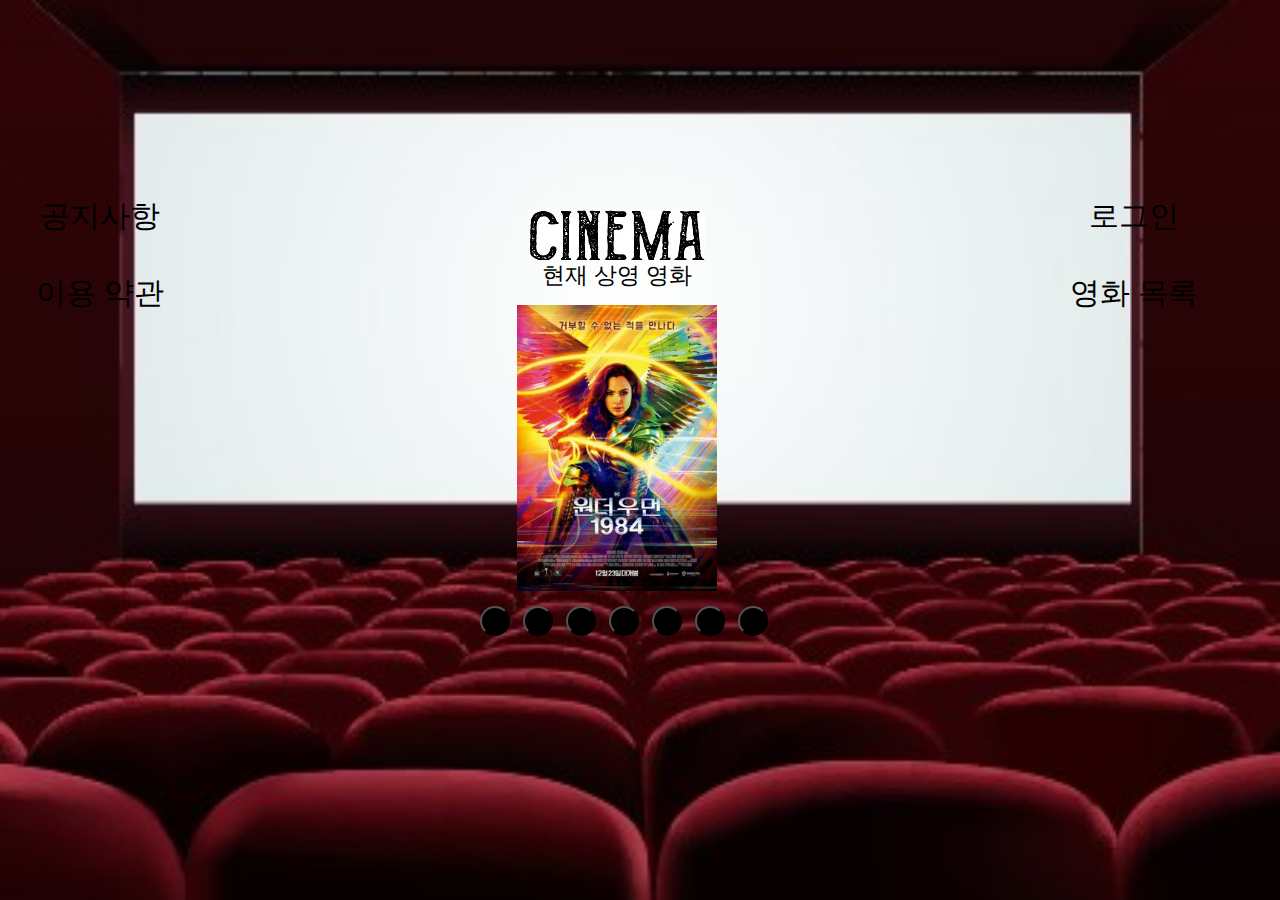
<file: index.html>
<!DOCTYPE html>
<html lang="ko">
<head>
    <meta charset="UTF-8">
    <meta name="viewport" content="width=device-width, initial-scale=1.0">
    <title>Document</title>
    <script src="js/movieList.js"></script>
</head>
<body onload="indexonload()">
</body>
</html>
</file>
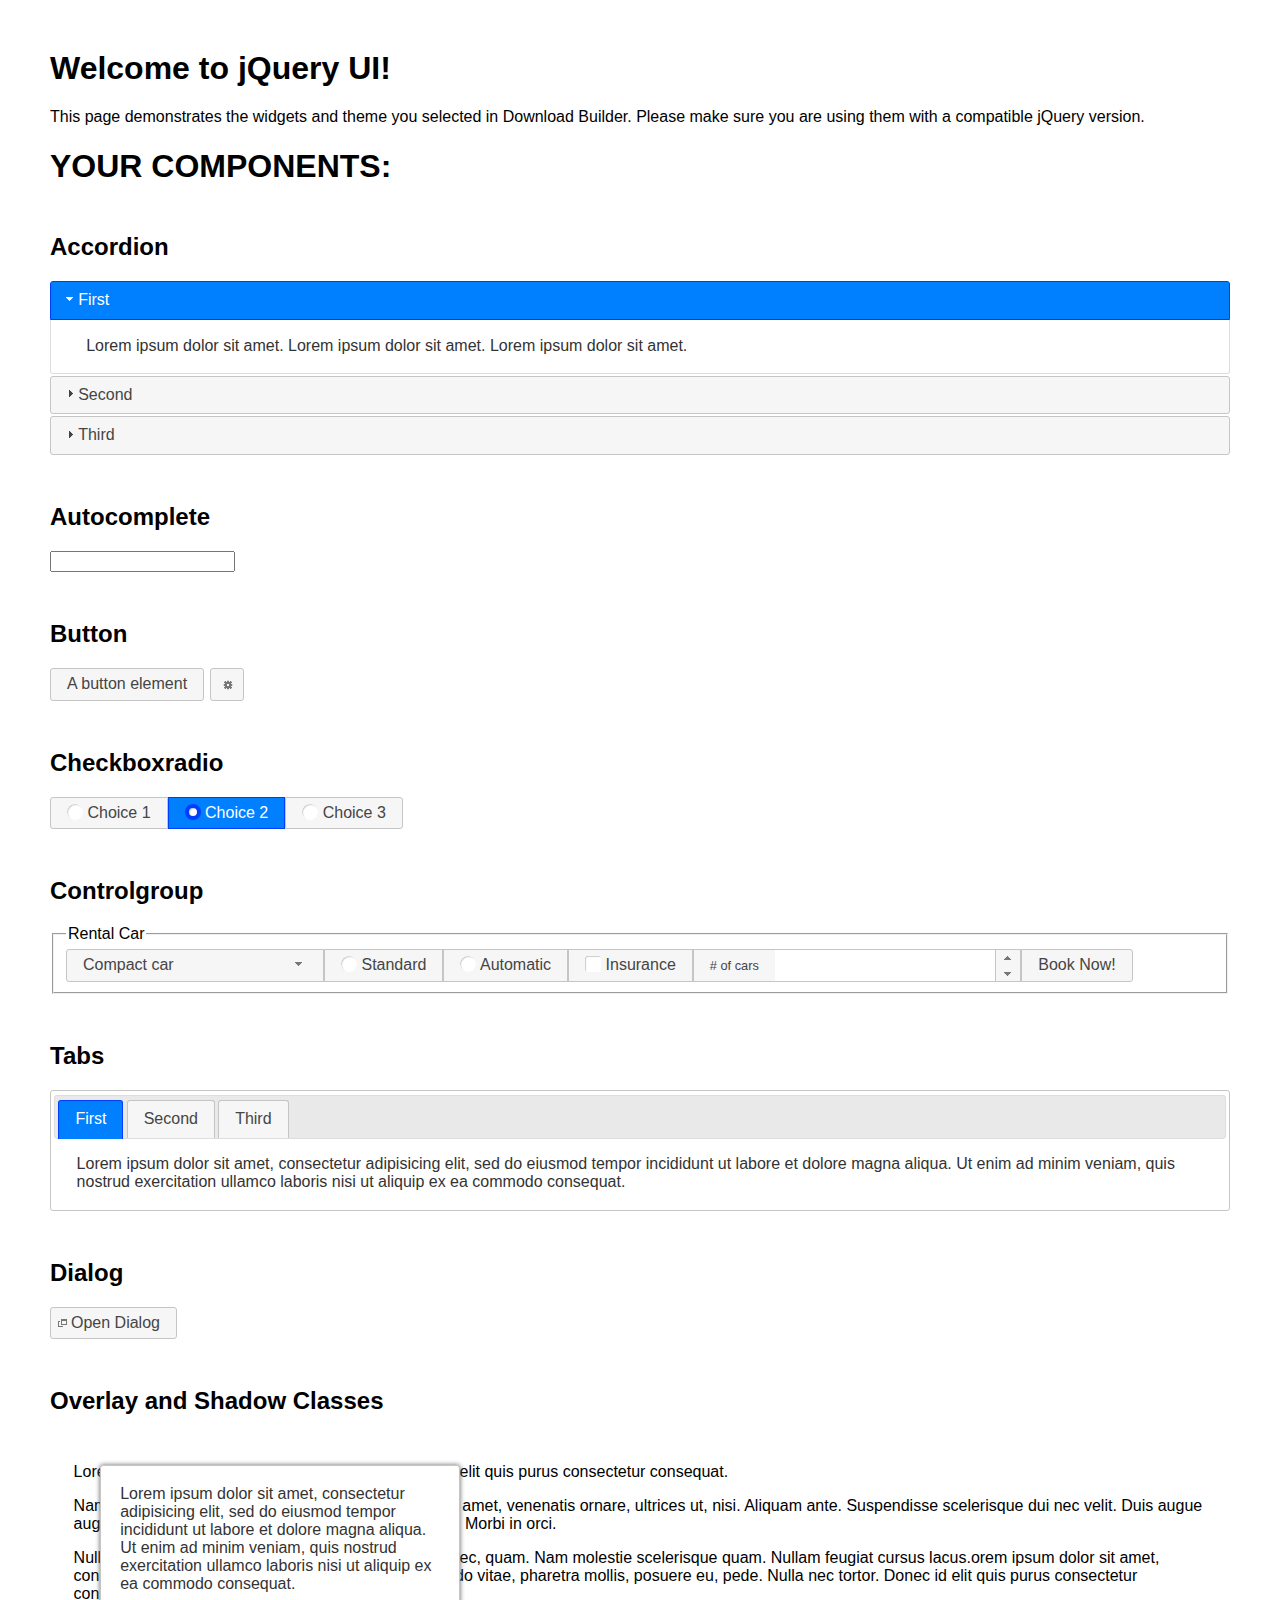
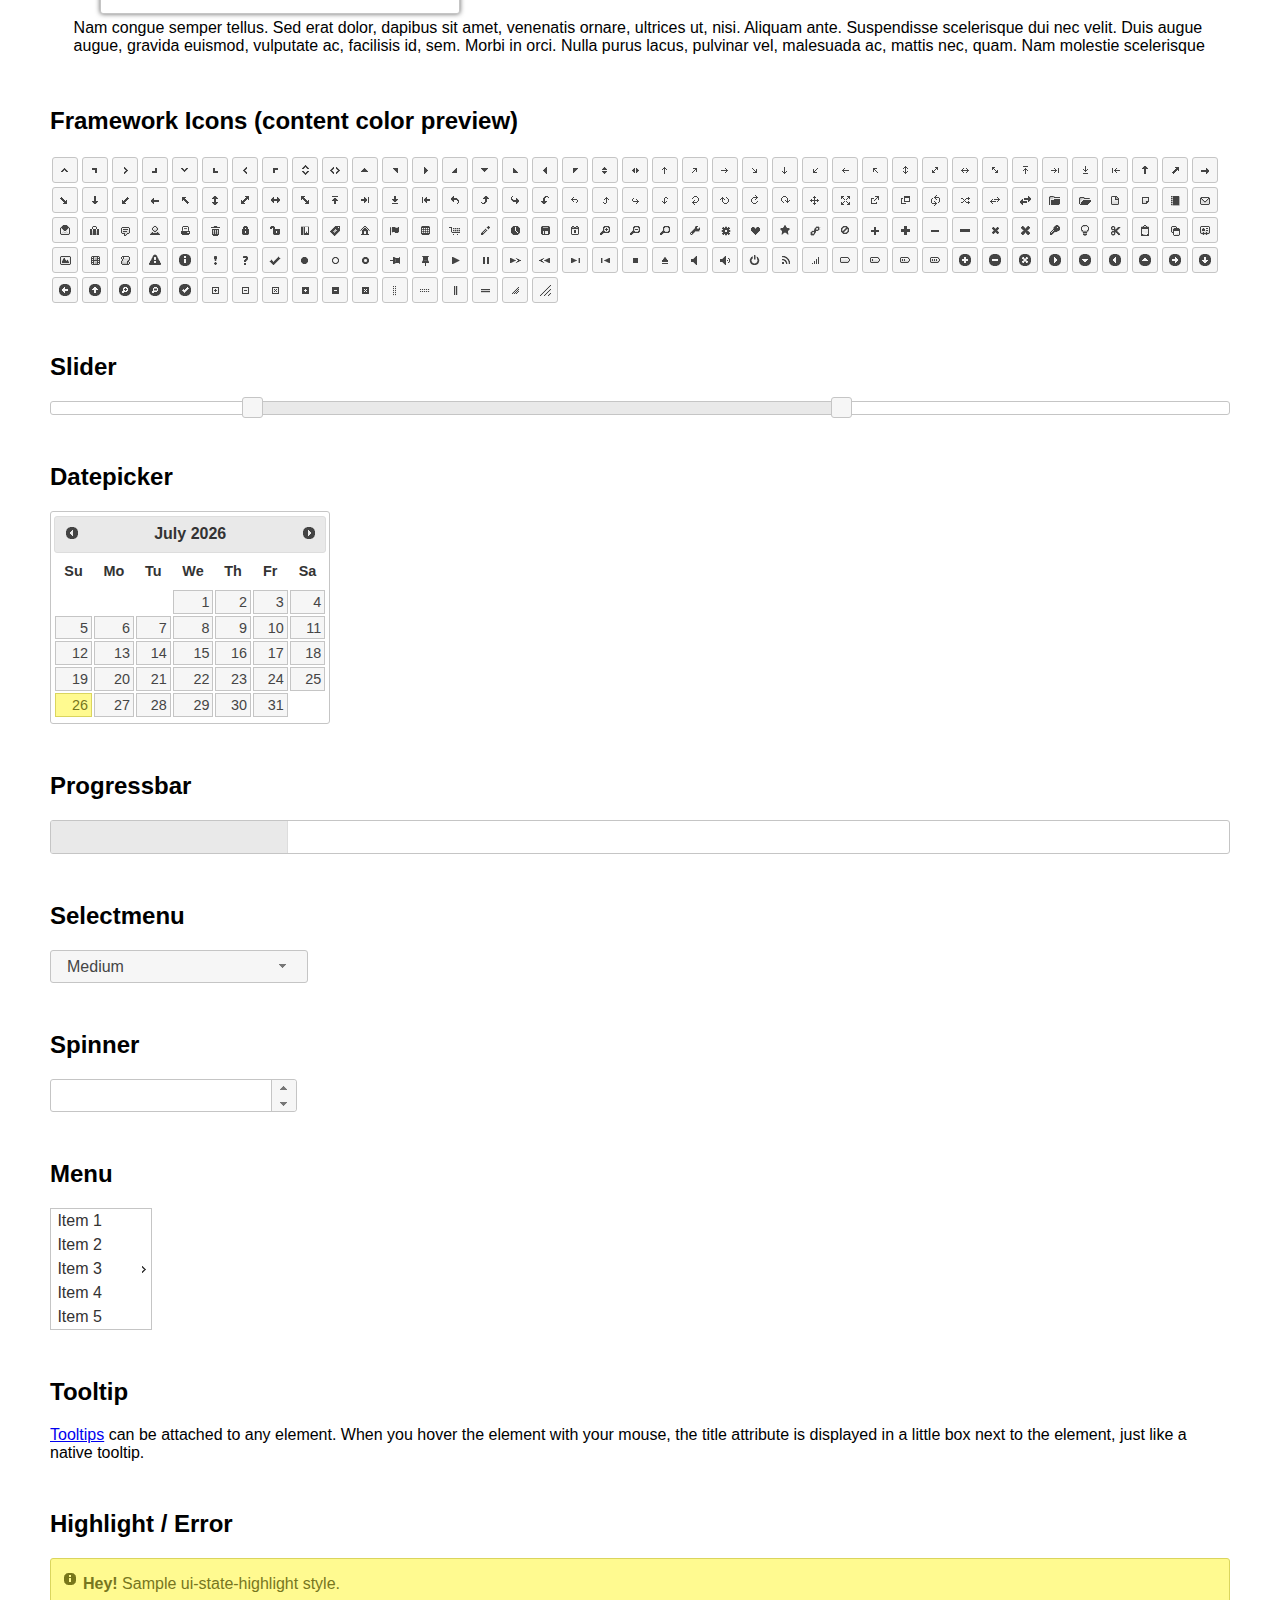
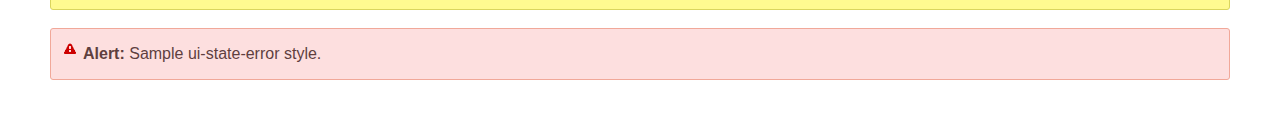
<file: libs/jquery-ui-1.12.1/index.html>
<!doctype html>
<html lang="us">
<head>
	<meta charset="utf-8">
	<title>jQuery UI Example Page</title>
	<link href="jquery-ui.css" rel="stylesheet">
	<style>
	body{
		font-family: "Trebuchet MS", sans-serif;
		margin: 50px;
	}
	.demoHeaders {
		margin-top: 2em;
	}
	#dialog-link {
		padding: .4em 1em .4em 20px;
		text-decoration: none;
		position: relative;
	}
	#dialog-link span.ui-icon {
		margin: 0 5px 0 0;
		position: absolute;
		left: .2em;
		top: 50%;
		margin-top: -8px;
	}
	#icons {
		margin: 0;
		padding: 0;
	}
	#icons li {
		margin: 2px;
		position: relative;
		padding: 4px 0;
		cursor: pointer;
		float: left;
		list-style: none;
	}
	#icons span.ui-icon {
		float: left;
		margin: 0 4px;
	}
	.fakewindowcontain .ui-widget-overlay {
		position: absolute;
	}
	select {
		width: 200px;
	}
	</style>
</head>
<body>

<h1>Welcome to jQuery UI!</h1>

<div class="ui-widget">
	<p>This page demonstrates the widgets and theme you selected in Download Builder. Please make sure you are using them with a compatible jQuery version.</p>
</div>

<h1>YOUR COMPONENTS:</h1>


<!-- Accordion -->
<h2 class="demoHeaders">Accordion</h2>
<div id="accordion">
	<h3>First</h3>
	<div>Lorem ipsum dolor sit amet. Lorem ipsum dolor sit amet. Lorem ipsum dolor sit amet.</div>
	<h3>Second</h3>
	<div>Phasellus mattis tincidunt nibh.</div>
	<h3>Third</h3>
	<div>Nam dui erat, auctor a, dignissim quis.</div>
</div>



<!-- Autocomplete -->
<h2 class="demoHeaders">Autocomplete</h2>
<div>
	<input id="autocomplete" title="type &quot;a&quot;">
</div>



<!-- Button -->
<h2 class="demoHeaders">Button</h2>
<button id="button">A button element</button>
<button id="button-icon">An icon-only button</button>



<!-- Checkboxradio -->
<h2 class="demoHeaders">Checkboxradio</h2>
<form style="margin-top: 1em;">
	<div id="radioset">
		<input type="radio" id="radio1" name="radio"><label for="radio1">Choice 1</label>
		<input type="radio" id="radio2" name="radio" checked="checked"><label for="radio2">Choice 2</label>
		<input type="radio" id="radio3" name="radio"><label for="radio3">Choice 3</label>
	</div>
</form>



<!-- Controlgroup -->
<h2 class="demoHeaders">Controlgroup</h2>
<fieldset>
	<legend>Rental Car</legend>
	<div id="controlgroup">
		<select id="car-type">
			<option>Compact car</option>
			<option>Midsize car</option>
			<option>Full size car</option>
			<option>SUV</option>
			<option>Luxury</option>
			<option>Truck</option>
			<option>Van</option>
		</select>
		<label for="transmission-standard">Standard</label>
		<input type="radio" name="transmission" id="transmission-standard">
		<label for="transmission-automatic">Automatic</label>
		<input type="radio" name="transmission" id="transmission-automatic">
		<label for="insurance">Insurance</label>
		<input type="checkbox" name="insurance" id="insurance">
		<label for="horizontal-spinner" class="ui-controlgroup-label"># of cars</label>
		<input id="horizontal-spinner" class="ui-spinner-input">
		<button>Book Now!</button>
	</div>
</fieldset>



<!-- Tabs -->
<h2 class="demoHeaders">Tabs</h2>
<div id="tabs">
	<ul>
		<li><a href="#tabs-1">First</a></li>
		<li><a href="#tabs-2">Second</a></li>
		<li><a href="#tabs-3">Third</a></li>
	</ul>
	<div id="tabs-1">Lorem ipsum dolor sit amet, consectetur adipisicing elit, sed do eiusmod tempor incididunt ut labore et dolore magna aliqua. Ut enim ad minim veniam, quis nostrud exercitation ullamco laboris nisi ut aliquip ex ea commodo consequat.</div>
	<div id="tabs-2">Phasellus mattis tincidunt nibh. Cras orci urna, blandit id, pretium vel, aliquet ornare, felis. Maecenas scelerisque sem non nisl. Fusce sed lorem in enim dictum bibendum.</div>
	<div id="tabs-3">Nam dui erat, auctor a, dignissim quis, sollicitudin eu, felis. Pellentesque nisi urna, interdum eget, sagittis et, consequat vestibulum, lacus. Mauris porttitor ullamcorper augue.</div>
</div>



<h2 class="demoHeaders">Dialog</h2>
<p>
	<button id="dialog-link" class="ui-button ui-corner-all ui-widget">
		<span class="ui-icon ui-icon-newwin"></span>Open Dialog
	</button>
</p>

<h2 class="demoHeaders">Overlay and Shadow Classes</h2>
<div style="position: relative; width: 96%; height: 200px; padding:1% 2%; overflow:hidden;" class="fakewindowcontain">
	<p>Lorem ipsum dolor sit amet,  Nulla nec tortor. Donec id elit quis purus consectetur consequat. </p><p>Nam congue semper tellus. Sed erat dolor, dapibus sit amet, venenatis ornare, ultrices ut, nisi. Aliquam ante. Suspendisse scelerisque dui nec velit. Duis augue augue, gravida euismod, vulputate ac, facilisis id, sem. Morbi in orci. </p><p>Nulla purus lacus, pulvinar vel, malesuada ac, mattis nec, quam. Nam molestie scelerisque quam. Nullam feugiat cursus lacus.orem ipsum dolor sit amet, consectetur adipiscing elit. Donec libero risus, commodo vitae, pharetra mollis, posuere eu, pede. Nulla nec tortor. Donec id elit quis purus consectetur consequat. </p><p>Nam congue semper tellus. Sed erat dolor, dapibus sit amet, venenatis ornare, ultrices ut, nisi. Aliquam ante. Suspendisse scelerisque dui nec velit. Duis augue augue, gravida euismod, vulputate ac, facilisis id, sem. Morbi in orci. Nulla purus lacus, pulvinar vel, malesuada ac, mattis nec, quam. Nam molestie scelerisque quam. </p><p>Nullam feugiat cursus lacus.orem ipsum dolor sit amet, consectetur adipiscing elit. Donec libero risus, commodo vitae, pharetra mollis, posuere eu, pede. Nulla nec tortor. Donec id elit quis purus consectetur consequat. Nam congue semper tellus. Sed erat dolor, dapibus sit amet, venenatis ornare, ultrices ut, nisi. Aliquam ante. </p><p>Suspendisse scelerisque dui nec velit. Duis augue augue, gravida euismod, vulputate ac, facilisis id, sem. Morbi in orci. Nulla purus lacus, pulvinar vel, malesuada ac, mattis nec, quam. Nam molestie scelerisque quam. Nullam feugiat cursus lacus.orem ipsum dolor sit amet, consectetur adipiscing elit. Donec libero risus, commodo vitae, pharetra mollis, posuere eu, pede. Nulla nec tortor. Donec id elit quis purus consectetur consequat. Nam congue semper tellus. Sed erat dolor, dapibus sit amet, venenatis ornare, ultrices ut, nisi. </p>

	<!-- ui-dialog -->
	<div class="ui-widget-overlay ui-front"></div>
	<div style="position: absolute; width: 320px; left: 50px; top: 30px; padding: 1.2em" class="ui-widget ui-front ui-widget-content ui-corner-all ui-widget-shadow">
		Lorem ipsum dolor sit amet, consectetur adipisicing elit, sed do eiusmod tempor incididunt ut labore et dolore magna aliqua. Ut enim ad minim veniam, quis nostrud exercitation ullamco laboris nisi ut aliquip ex ea commodo consequat.
	</div>

</div>

<!-- ui-dialog -->
<div id="dialog" title="Dialog Title">
	<p>Lorem ipsum dolor sit amet, consectetur adipisicing elit, sed do eiusmod tempor incididunt ut labore et dolore magna aliqua. Ut enim ad minim veniam, quis nostrud exercitation ullamco laboris nisi ut aliquip ex ea commodo consequat.</p>
</div>



<h2 class="demoHeaders">Framework Icons (content color preview)</h2>
<ul id="icons" class="ui-widget ui-helper-clearfix">
	<li class="ui-state-default ui-corner-all" title=".ui-icon-caret-1-n"><span class="ui-icon ui-icon-caret-1-n"></span></li>
	<li class="ui-state-default ui-corner-all" title=".ui-icon-caret-1-ne"><span class="ui-icon ui-icon-caret-1-ne"></span></li>
	<li class="ui-state-default ui-corner-all" title=".ui-icon-caret-1-e"><span class="ui-icon ui-icon-caret-1-e"></span></li>
	<li class="ui-state-default ui-corner-all" title=".ui-icon-caret-1-se"><span class="ui-icon ui-icon-caret-1-se"></span></li>
	<li class="ui-state-default ui-corner-all" title=".ui-icon-caret-1-s"><span class="ui-icon ui-icon-caret-1-s"></span></li>
	<li class="ui-state-default ui-corner-all" title=".ui-icon-caret-1-sw"><span class="ui-icon ui-icon-caret-1-sw"></span></li>
	<li class="ui-state-default ui-corner-all" title=".ui-icon-caret-1-w"><span class="ui-icon ui-icon-caret-1-w"></span></li>
	<li class="ui-state-default ui-corner-all" title=".ui-icon-caret-1-nw"><span class="ui-icon ui-icon-caret-1-nw"></span></li>
	<li class="ui-state-default ui-corner-all" title=".ui-icon-caret-2-n-s"><span class="ui-icon ui-icon-caret-2-n-s"></span></li>
	<li class="ui-state-default ui-corner-all" title=".ui-icon-caret-2-e-w"><span class="ui-icon ui-icon-caret-2-e-w"></span></li>
	<li class="ui-state-default ui-corner-all" title=".ui-icon-triangle-1-n"><span class="ui-icon ui-icon-triangle-1-n"></span></li>
	<li class="ui-state-default ui-corner-all" title=".ui-icon-triangle-1-ne"><span class="ui-icon ui-icon-triangle-1-ne"></span></li>
	<li class="ui-state-default ui-corner-all" title=".ui-icon-triangle-1-e"><span class="ui-icon ui-icon-triangle-1-e"></span></li>
	<li class="ui-state-default ui-corner-all" title=".ui-icon-triangle-1-se"><span class="ui-icon ui-icon-triangle-1-se"></span></li>
	<li class="ui-state-default ui-corner-all" title=".ui-icon-triangle-1-s"><span class="ui-icon ui-icon-triangle-1-s"></span></li>
	<li class="ui-state-default ui-corner-all" title=".ui-icon-triangle-1-sw"><span class="ui-icon ui-icon-triangle-1-sw"></span></li>
	<li class="ui-state-default ui-corner-all" title=".ui-icon-triangle-1-w"><span class="ui-icon ui-icon-triangle-1-w"></span></li>
	<li class="ui-state-default ui-corner-all" title=".ui-icon-triangle-1-nw"><span class="ui-icon ui-icon-triangle-1-nw"></span></li>
	<li class="ui-state-default ui-corner-all" title=".ui-icon-triangle-2-n-s"><span class="ui-icon ui-icon-triangle-2-n-s"></span></li>
	<li class="ui-state-default ui-corner-all" title=".ui-icon-triangle-2-e-w"><span class="ui-icon ui-icon-triangle-2-e-w"></span></li>
	<li class="ui-state-default ui-corner-all" title=".ui-icon-arrow-1-n"><span class="ui-icon ui-icon-arrow-1-n"></span></li>
	<li class="ui-state-default ui-corner-all" title=".ui-icon-arrow-1-ne"><span class="ui-icon ui-icon-arrow-1-ne"></span></li>
	<li class="ui-state-default ui-corner-all" title=".ui-icon-arrow-1-e"><span class="ui-icon ui-icon-arrow-1-e"></span></li>
	<li class="ui-state-default ui-corner-all" title=".ui-icon-arrow-1-se"><span class="ui-icon ui-icon-arrow-1-se"></span></li>
	<li class="ui-state-default ui-corner-all" title=".ui-icon-arrow-1-s"><span class="ui-icon ui-icon-arrow-1-s"></span></li>
	<li class="ui-state-default ui-corner-all" title=".ui-icon-arrow-1-sw"><span class="ui-icon ui-icon-arrow-1-sw"></span></li>
	<li class="ui-state-default ui-corner-all" title=".ui-icon-arrow-1-w"><span class="ui-icon ui-icon-arrow-1-w"></span></li>
	<li class="ui-state-default ui-corner-all" title=".ui-icon-arrow-1-nw"><span class="ui-icon ui-icon-arrow-1-nw"></span></li>
	<li class="ui-state-default ui-corner-all" title=".ui-icon-arrow-2-n-s"><span class="ui-icon ui-icon-arrow-2-n-s"></span></li>
	<li class="ui-state-default ui-corner-all" title=".ui-icon-arrow-2-ne-sw"><span class="ui-icon ui-icon-arrow-2-ne-sw"></span></li>
	<li class="ui-state-default ui-corner-all" title=".ui-icon-arrow-2-e-w"><span class="ui-icon ui-icon-arrow-2-e-w"></span></li>
	<li class="ui-state-default ui-corner-all" title=".ui-icon-arrow-2-se-nw"><span class="ui-icon ui-icon-arrow-2-se-nw"></span></li>
	<li class="ui-state-default ui-corner-all" title=".ui-icon-arrowstop-1-n"><span class="ui-icon ui-icon-arrowstop-1-n"></span></li>
	<li class="ui-state-default ui-corner-all" title=".ui-icon-arrowstop-1-e"><span class="ui-icon ui-icon-arrowstop-1-e"></span></li>
	<li class="ui-state-default ui-corner-all" title=".ui-icon-arrowstop-1-s"><span class="ui-icon ui-icon-arrowstop-1-s"></span></li>
	<li class="ui-state-default ui-corner-all" title=".ui-icon-arrowstop-1-w"><span class="ui-icon ui-icon-arrowstop-1-w"></span></li>
	<li class="ui-state-default ui-corner-all" title=".ui-icon-arrowthick-1-n"><span class="ui-icon ui-icon-arrowthick-1-n"></span></li>
	<li class="ui-state-default ui-corner-all" title=".ui-icon-arrowthick-1-ne"><span class="ui-icon ui-icon-arrowthick-1-ne"></span></li>
	<li class="ui-state-default ui-corner-all" title=".ui-icon-arrowthick-1-e"><span class="ui-icon ui-icon-arrowthick-1-e"></span></li>
	<li class="ui-state-default ui-corner-all" title=".ui-icon-arrowthick-1-se"><span class="ui-icon ui-icon-arrowthick-1-se"></span></li>
	<li class="ui-state-default ui-corner-all" title=".ui-icon-arrowthick-1-s"><span class="ui-icon ui-icon-arrowthick-1-s"></span></li>
	<li class="ui-state-default ui-corner-all" title=".ui-icon-arrowthick-1-sw"><span class="ui-icon ui-icon-arrowthick-1-sw"></span></li>
	<li class="ui-state-default ui-corner-all" title=".ui-icon-arrowthick-1-w"><span class="ui-icon ui-icon-arrowthick-1-w"></span></li>
	<li class="ui-state-default ui-corner-all" title=".ui-icon-arrowthick-1-nw"><span class="ui-icon ui-icon-arrowthick-1-nw"></span></li>
	<li class="ui-state-default ui-corner-all" title=".ui-icon-arrowthick-2-n-s"><span class="ui-icon ui-icon-arrowthick-2-n-s"></span></li>
	<li class="ui-state-default ui-corner-all" title=".ui-icon-arrowthick-2-ne-sw"><span class="ui-icon ui-icon-arrowthick-2-ne-sw"></span></li>
	<li class="ui-state-default ui-corner-all" title=".ui-icon-arrowthick-2-e-w"><span class="ui-icon ui-icon-arrowthick-2-e-w"></span></li>
	<li class="ui-state-default ui-corner-all" title=".ui-icon-arrowthick-2-se-nw"><span class="ui-icon ui-icon-arrowthick-2-se-nw"></span></li>
	<li class="ui-state-default ui-corner-all" title=".ui-icon-arrowthickstop-1-n"><span class="ui-icon ui-icon-arrowthickstop-1-n"></span></li>
	<li class="ui-state-default ui-corner-all" title=".ui-icon-arrowthickstop-1-e"><span class="ui-icon ui-icon-arrowthickstop-1-e"></span></li>
	<li class="ui-state-default ui-corner-all" title=".ui-icon-arrowthickstop-1-s"><span class="ui-icon ui-icon-arrowthickstop-1-s"></span></li>
	<li class="ui-state-default ui-corner-all" title=".ui-icon-arrowthickstop-1-w"><span class="ui-icon ui-icon-arrowthickstop-1-w"></span></li>
	<li class="ui-state-default ui-corner-all" title=".ui-icon-arrowreturnthick-1-w"><span class="ui-icon ui-icon-arrowreturnthick-1-w"></span></li>
	<li class="ui-state-default ui-corner-all" title=".ui-icon-arrowreturnthick-1-n"><span class="ui-icon ui-icon-arrowreturnthick-1-n"></span></li>
	<li class="ui-state-default ui-corner-all" title=".ui-icon-arrowreturnthick-1-e"><span class="ui-icon ui-icon-arrowreturnthick-1-e"></span></li>
	<li class="ui-state-default ui-corner-all" title=".ui-icon-arrowreturnthick-1-s"><span class="ui-icon ui-icon-arrowreturnthick-1-s"></span></li>
	<li class="ui-state-default ui-corner-all" title=".ui-icon-arrowreturn-1-w"><span class="ui-icon ui-icon-arrowreturn-1-w"></span></li>
	<li class="ui-state-default ui-corner-all" title=".ui-icon-arrowreturn-1-n"><span class="ui-icon ui-icon-arrowreturn-1-n"></span></li>
	<li class="ui-state-default ui-corner-all" title=".ui-icon-arrowreturn-1-e"><span class="ui-icon ui-icon-arrowreturn-1-e"></span></li>
	<li class="ui-state-default ui-corner-all" title=".ui-icon-arrowreturn-1-s"><span class="ui-icon ui-icon-arrowreturn-1-s"></span></li>
	<li class="ui-state-default ui-corner-all" title=".ui-icon-arrowrefresh-1-w"><span class="ui-icon ui-icon-arrowrefresh-1-w"></span></li>
	<li class="ui-state-default ui-corner-all" title=".ui-icon-arrowrefresh-1-n"><span class="ui-icon ui-icon-arrowrefresh-1-n"></span></li>
	<li class="ui-state-default ui-corner-all" title=".ui-icon-arrowrefresh-1-e"><span class="ui-icon ui-icon-arrowrefresh-1-e"></span></li>
	<li class="ui-state-default ui-corner-all" title=".ui-icon-arrowrefresh-1-s"><span class="ui-icon ui-icon-arrowrefresh-1-s"></span></li>
	<li class="ui-state-default ui-corner-all" title=".ui-icon-arrow-4"><span class="ui-icon ui-icon-arrow-4"></span></li>
	<li class="ui-state-default ui-corner-all" title=".ui-icon-arrow-4-diag"><span class="ui-icon ui-icon-arrow-4-diag"></span></li>
	<li class="ui-state-default ui-corner-all" title=".ui-icon-extlink"><span class="ui-icon ui-icon-extlink"></span></li>
	<li class="ui-state-default ui-corner-all" title=".ui-icon-newwin"><span class="ui-icon ui-icon-newwin"></span></li>
	<li class="ui-state-default ui-corner-all" title=".ui-icon-refresh"><span class="ui-icon ui-icon-refresh"></span></li>
	<li class="ui-state-default ui-corner-all" title=".ui-icon-shuffle"><span class="ui-icon ui-icon-shuffle"></span></li>
	<li class="ui-state-default ui-corner-all" title=".ui-icon-transfer-e-w"><span class="ui-icon ui-icon-transfer-e-w"></span></li>
	<li class="ui-state-default ui-corner-all" title=".ui-icon-transferthick-e-w"><span class="ui-icon ui-icon-transferthick-e-w"></span></li>
	<li class="ui-state-default ui-corner-all" title=".ui-icon-folder-collapsed"><span class="ui-icon ui-icon-folder-collapsed"></span></li>
	<li class="ui-state-default ui-corner-all" title=".ui-icon-folder-open"><span class="ui-icon ui-icon-folder-open"></span></li>
	<li class="ui-state-default ui-corner-all" title=".ui-icon-document"><span class="ui-icon ui-icon-document"></span></li>
	<li class="ui-state-default ui-corner-all" title=".ui-icon-document-b"><span class="ui-icon ui-icon-document-b"></span></li>
	<li class="ui-state-default ui-corner-all" title=".ui-icon-note"><span class="ui-icon ui-icon-note"></span></li>
	<li class="ui-state-default ui-corner-all" title=".ui-icon-mail-closed"><span class="ui-icon ui-icon-mail-closed"></span></li>
	<li class="ui-state-default ui-corner-all" title=".ui-icon-mail-open"><span class="ui-icon ui-icon-mail-open"></span></li>
	<li class="ui-state-default ui-corner-all" title=".ui-icon-suitcase"><span class="ui-icon ui-icon-suitcase"></span></li>
	<li class="ui-state-default ui-corner-all" title=".ui-icon-comment"><span class="ui-icon ui-icon-comment"></span></li>
	<li class="ui-state-default ui-corner-all" title=".ui-icon-person"><span class="ui-icon ui-icon-person"></span></li>
	<li class="ui-state-default ui-corner-all" title=".ui-icon-print"><span class="ui-icon ui-icon-print"></span></li>
	<li class="ui-state-default ui-corner-all" title=".ui-icon-trash"><span class="ui-icon ui-icon-trash"></span></li>
	<li class="ui-state-default ui-corner-all" title=".ui-icon-locked"><span class="ui-icon ui-icon-locked"></span></li>
	<li class="ui-state-default ui-corner-all" title=".ui-icon-unlocked"><span class="ui-icon ui-icon-unlocked"></span></li>
	<li class="ui-state-default ui-corner-all" title=".ui-icon-bookmark"><span class="ui-icon ui-icon-bookmark"></span></li>
	<li class="ui-state-default ui-corner-all" title=".ui-icon-tag"><span class="ui-icon ui-icon-tag"></span></li>
	<li class="ui-state-default ui-corner-all" title=".ui-icon-home"><span class="ui-icon ui-icon-home"></span></li>
	<li class="ui-state-default ui-corner-all" title=".ui-icon-flag"><span class="ui-icon ui-icon-flag"></span></li>
	<li class="ui-state-default ui-corner-all" title=".ui-icon-calculator"><span class="ui-icon ui-icon-calculator"></span></li>
	<li class="ui-state-default ui-corner-all" title=".ui-icon-cart"><span class="ui-icon ui-icon-cart"></span></li>
	<li class="ui-state-default ui-corner-all" title=".ui-icon-pencil"><span class="ui-icon ui-icon-pencil"></span></li>
	<li class="ui-state-default ui-corner-all" title=".ui-icon-clock"><span class="ui-icon ui-icon-clock"></span></li>
	<li class="ui-state-default ui-corner-all" title=".ui-icon-disk"><span class="ui-icon ui-icon-disk"></span></li>
	<li class="ui-state-default ui-corner-all" title=".ui-icon-calendar"><span class="ui-icon ui-icon-calendar"></span></li>
	<li class="ui-state-default ui-corner-all" title=".ui-icon-zoomin"><span class="ui-icon ui-icon-zoomin"></span></li>
	<li class="ui-state-default ui-corner-all" title=".ui-icon-zoomout"><span class="ui-icon ui-icon-zoomout"></span></li>
	<li class="ui-state-default ui-corner-all" title=".ui-icon-search"><span class="ui-icon ui-icon-search"></span></li>
	<li class="ui-state-default ui-corner-all" title=".ui-icon-wrench"><span class="ui-icon ui-icon-wrench"></span></li>
	<li class="ui-state-default ui-corner-all" title=".ui-icon-gear"><span class="ui-icon ui-icon-gear"></span></li>
	<li class="ui-state-default ui-corner-all" title=".ui-icon-heart"><span class="ui-icon ui-icon-heart"></span></li>
	<li class="ui-state-default ui-corner-all" title=".ui-icon-star"><span class="ui-icon ui-icon-star"></span></li>
	<li class="ui-state-default ui-corner-all" title=".ui-icon-link"><span class="ui-icon ui-icon-link"></span></li>
	<li class="ui-state-default ui-corner-all" title=".ui-icon-cancel"><span class="ui-icon ui-icon-cancel"></span></li>
	<li class="ui-state-default ui-corner-all" title=".ui-icon-plus"><span class="ui-icon ui-icon-plus"></span></li>
	<li class="ui-state-default ui-corner-all" title=".ui-icon-plusthick"><span class="ui-icon ui-icon-plusthick"></span></li>
	<li class="ui-state-default ui-corner-all" title=".ui-icon-minus"><span class="ui-icon ui-icon-minus"></span></li>
	<li class="ui-state-default ui-corner-all" title=".ui-icon-minusthick"><span class="ui-icon ui-icon-minusthick"></span></li>
	<li class="ui-state-default ui-corner-all" title=".ui-icon-close"><span class="ui-icon ui-icon-close"></span></li>
	<li class="ui-state-default ui-corner-all" title=".ui-icon-closethick"><span class="ui-icon ui-icon-closethick"></span></li>
	<li class="ui-state-default ui-corner-all" title=".ui-icon-key"><span class="ui-icon ui-icon-key"></span></li>
	<li class="ui-state-default ui-corner-all" title=".ui-icon-lightbulb"><span class="ui-icon ui-icon-lightbulb"></span></li>
	<li class="ui-state-default ui-corner-all" title=".ui-icon-scissors"><span class="ui-icon ui-icon-scissors"></span></li>
	<li class="ui-state-default ui-corner-all" title=".ui-icon-clipboard"><span class="ui-icon ui-icon-clipboard"></span></li>
	<li class="ui-state-default ui-corner-all" title=".ui-icon-copy"><span class="ui-icon ui-icon-copy"></span></li>
	<li class="ui-state-default ui-corner-all" title=".ui-icon-contact"><span class="ui-icon ui-icon-contact"></span></li>
	<li class="ui-state-default ui-corner-all" title=".ui-icon-image"><span class="ui-icon ui-icon-image"></span></li>
	<li class="ui-state-default ui-corner-all" title=".ui-icon-video"><span class="ui-icon ui-icon-video"></span></li>
	<li class="ui-state-default ui-corner-all" title=".ui-icon-script"><span class="ui-icon ui-icon-script"></span></li>
	<li class="ui-state-default ui-corner-all" title=".ui-icon-alert"><span class="ui-icon ui-icon-alert"></span></li>
	<li class="ui-state-default ui-corner-all" title=".ui-icon-info"><span class="ui-icon ui-icon-info"></span></li>
	<li class="ui-state-default ui-corner-all" title=".ui-icon-notice"><span class="ui-icon ui-icon-notice"></span></li>
	<li class="ui-state-default ui-corner-all" title=".ui-icon-help"><span class="ui-icon ui-icon-help"></span></li>
	<li class="ui-state-default ui-corner-all" title=".ui-icon-check"><span class="ui-icon ui-icon-check"></span></li>
	<li class="ui-state-default ui-corner-all" title=".ui-icon-bullet"><span class="ui-icon ui-icon-bullet"></span></li>
	<li class="ui-state-default ui-corner-all" title=".ui-icon-radio-off"><span class="ui-icon ui-icon-radio-off"></span></li>
	<li class="ui-state-default ui-corner-all" title=".ui-icon-radio-on"><span class="ui-icon ui-icon-radio-on"></span></li>
	<li class="ui-state-default ui-corner-all" title=".ui-icon-pin-w"><span class="ui-icon ui-icon-pin-w"></span></li>
	<li class="ui-state-default ui-corner-all" title=".ui-icon-pin-s"><span class="ui-icon ui-icon-pin-s"></span></li>
	<li class="ui-state-default ui-corner-all" title=".ui-icon-play"><span class="ui-icon ui-icon-play"></span></li>
	<li class="ui-state-default ui-corner-all" title=".ui-icon-pause"><span class="ui-icon ui-icon-pause"></span></li>
	<li class="ui-state-default ui-corner-all" title=".ui-icon-seek-next"><span class="ui-icon ui-icon-seek-next"></span></li>
	<li class="ui-state-default ui-corner-all" title=".ui-icon-seek-prev"><span class="ui-icon ui-icon-seek-prev"></span></li>
	<li class="ui-state-default ui-corner-all" title=".ui-icon-seek-end"><span class="ui-icon ui-icon-seek-end"></span></li>
	<li class="ui-state-default ui-corner-all" title=".ui-icon-seek-first"><span class="ui-icon ui-icon-seek-first"></span></li>
	<li class="ui-state-default ui-corner-all" title=".ui-icon-stop"><span class="ui-icon ui-icon-stop"></span></li>
	<li class="ui-state-default ui-corner-all" title=".ui-icon-eject"><span class="ui-icon ui-icon-eject"></span></li>
	<li class="ui-state-default ui-corner-all" title=".ui-icon-volume-off"><span class="ui-icon ui-icon-volume-off"></span></li>
	<li class="ui-state-default ui-corner-all" title=".ui-icon-volume-on"><span class="ui-icon ui-icon-volume-on"></span></li>
	<li class="ui-state-default ui-corner-all" title=".ui-icon-power"><span class="ui-icon ui-icon-power"></span></li>
	<li class="ui-state-default ui-corner-all" title=".ui-icon-signal-diag"><span class="ui-icon ui-icon-signal-diag"></span></li>
	<li class="ui-state-default ui-corner-all" title=".ui-icon-signal"><span class="ui-icon ui-icon-signal"></span></li>
	<li class="ui-state-default ui-corner-all" title=".ui-icon-battery-0"><span class="ui-icon ui-icon-battery-0"></span></li>
	<li class="ui-state-default ui-corner-all" title=".ui-icon-battery-1"><span class="ui-icon ui-icon-battery-1"></span></li>
	<li class="ui-state-default ui-corner-all" title=".ui-icon-battery-2"><span class="ui-icon ui-icon-battery-2"></span></li>
	<li class="ui-state-default ui-corner-all" title=".ui-icon-battery-3"><span class="ui-icon ui-icon-battery-3"></span></li>
	<li class="ui-state-default ui-corner-all" title=".ui-icon-circle-plus"><span class="ui-icon ui-icon-circle-plus"></span></li>
	<li class="ui-state-default ui-corner-all" title=".ui-icon-circle-minus"><span class="ui-icon ui-icon-circle-minus"></span></li>
	<li class="ui-state-default ui-corner-all" title=".ui-icon-circle-close"><span class="ui-icon ui-icon-circle-close"></span></li>
	<li class="ui-state-default ui-corner-all" title=".ui-icon-circle-triangle-e"><span class="ui-icon ui-icon-circle-triangle-e"></span></li>
	<li class="ui-state-default ui-corner-all" title=".ui-icon-circle-triangle-s"><span class="ui-icon ui-icon-circle-triangle-s"></span></li>
	<li class="ui-state-default ui-corner-all" title=".ui-icon-circle-triangle-w"><span class="ui-icon ui-icon-circle-triangle-w"></span></li>
	<li class="ui-state-default ui-corner-all" title=".ui-icon-circle-triangle-n"><span class="ui-icon ui-icon-circle-triangle-n"></span></li>
	<li class="ui-state-default ui-corner-all" title=".ui-icon-circle-arrow-e"><span class="ui-icon ui-icon-circle-arrow-e"></span></li>
	<li class="ui-state-default ui-corner-all" title=".ui-icon-circle-arrow-s"><span class="ui-icon ui-icon-circle-arrow-s"></span></li>
	<li class="ui-state-default ui-corner-all" title=".ui-icon-circle-arrow-w"><span class="ui-icon ui-icon-circle-arrow-w"></span></li>
	<li class="ui-state-default ui-corner-all" title=".ui-icon-circle-arrow-n"><span class="ui-icon ui-icon-circle-arrow-n"></span></li>
	<li class="ui-state-default ui-corner-all" title=".ui-icon-circle-zoomin"><span class="ui-icon ui-icon-circle-zoomin"></span></li>
	<li class="ui-state-default ui-corner-all" title=".ui-icon-circle-zoomout"><span class="ui-icon ui-icon-circle-zoomout"></span></li>
	<li class="ui-state-default ui-corner-all" title=".ui-icon-circle-check"><span class="ui-icon ui-icon-circle-check"></span></li>
	<li class="ui-state-default ui-corner-all" title=".ui-icon-circlesmall-plus"><span class="ui-icon ui-icon-circlesmall-plus"></span></li>
	<li class="ui-state-default ui-corner-all" title=".ui-icon-circlesmall-minus"><span class="ui-icon ui-icon-circlesmall-minus"></span></li>
	<li class="ui-state-default ui-corner-all" title=".ui-icon-circlesmall-close"><span class="ui-icon ui-icon-circlesmall-close"></span></li>
	<li class="ui-state-default ui-corner-all" title=".ui-icon-squaresmall-plus"><span class="ui-icon ui-icon-squaresmall-plus"></span></li>
	<li class="ui-state-default ui-corner-all" title=".ui-icon-squaresmall-minus"><span class="ui-icon ui-icon-squaresmall-minus"></span></li>
	<li class="ui-state-default ui-corner-all" title=".ui-icon-squaresmall-close"><span class="ui-icon ui-icon-squaresmall-close"></span></li>
	<li class="ui-state-default ui-corner-all" title=".ui-icon-grip-dotted-vertical"><span class="ui-icon ui-icon-grip-dotted-vertical"></span></li>
	<li class="ui-state-default ui-corner-all" title=".ui-icon-grip-dotted-horizontal"><span class="ui-icon ui-icon-grip-dotted-horizontal"></span></li>
	<li class="ui-state-default ui-corner-all" title=".ui-icon-grip-solid-vertical"><span class="ui-icon ui-icon-grip-solid-vertical"></span></li>
	<li class="ui-state-default ui-corner-all" title=".ui-icon-grip-solid-horizontal"><span class="ui-icon ui-icon-grip-solid-horizontal"></span></li>
	<li class="ui-state-default ui-corner-all" title=".ui-icon-gripsmall-diagonal-se"><span class="ui-icon ui-icon-gripsmall-diagonal-se"></span></li>
	<li class="ui-state-default ui-corner-all" title=".ui-icon-grip-diagonal-se"><span class="ui-icon ui-icon-grip-diagonal-se"></span></li>
</ul>


<!-- Slider -->
<h2 class="demoHeaders">Slider</h2>
<div id="slider"></div>



<!-- Datepicker -->
<h2 class="demoHeaders">Datepicker</h2>
<div id="datepicker"></div>



<!-- Progressbar -->
<h2 class="demoHeaders">Progressbar</h2>
<div id="progressbar"></div>



<!-- Progressbar -->
<h2 class="demoHeaders">Selectmenu</h2>
<select id="selectmenu">
	<option>Slower</option>
	<option>Slow</option>
	<option selected="selected">Medium</option>
	<option>Fast</option>
	<option>Faster</option>
</select>



<!-- Spinner -->
<h2 class="demoHeaders">Spinner</h2>
<input id="spinner">



<!-- Menu -->
<h2 class="demoHeaders">Menu</h2>
<ul style="width:100px;" id="menu">
	<li><div>Item 1</div></li>
	<li><div>Item 2</div></li>
	<li><div>Item 3</div>
		<ul>
			<li><div>Item 3-1</div></li>
			<li><div>Item 3-2</div></li>
			<li><div>Item 3-3</div></li>
			<li><div>Item 3-4</div></li>
			<li><div>Item 3-5</div></li>
		</ul>
	</li>
	<li><div>Item 4</div></li>
	<li><div>Item 5</div></li>
</ul>



<!-- Tooltip -->
<h2 class="demoHeaders">Tooltip</h2>
<p id="tooltip">
	<a href="#" title="That&apos;s what this widget is">Tooltips</a> can be attached to any element. When you hover
the element with your mouse, the title attribute is displayed in a little box next to the element, just like a native tooltip.
</p>


<!-- Highlight / Error -->
<h2 class="demoHeaders">Highlight / Error</h2>
<div class="ui-widget">
	<div class="ui-state-highlight ui-corner-all" style="margin-top: 20px; padding: 0 .7em;">
		<p><span class="ui-icon ui-icon-info" style="float: left; margin-right: .3em;"></span>
		<strong>Hey!</strong> Sample ui-state-highlight style.</p>
	</div>
</div>
<br>
<div class="ui-widget">
	<div class="ui-state-error ui-corner-all" style="padding: 0 .7em;">
		<p><span class="ui-icon ui-icon-alert" style="float: left; margin-right: .3em;"></span>
		<strong>Alert:</strong> Sample ui-state-error style.</p>
	</div>
</div>

<script src="external/jquery/jquery.js"></script>
<script src="jquery-ui.js"></script>
<script>

$( "#accordion" ).accordion();



var availableTags = [
	"ActionScript",
	"AppleScript",
	"Asp",
	"BASIC",
	"C",
	"C++",
	"Clojure",
	"COBOL",
	"ColdFusion",
	"Erlang",
	"Fortran",
	"Groovy",
	"Haskell",
	"Java",
	"JavaScript",
	"Lisp",
	"Perl",
	"PHP",
	"Python",
	"Ruby",
	"Scala",
	"Scheme"
];
$( "#autocomplete" ).autocomplete({
	source: availableTags
});



$( "#button" ).button();
$( "#button-icon" ).button({
	icon: "ui-icon-gear",
	showLabel: false
});



$( "#radioset" ).buttonset();



$( "#controlgroup" ).controlgroup();



$( "#tabs" ).tabs();



$( "#dialog" ).dialog({
	autoOpen: false,
	width: 400,
	buttons: [
		{
			text: "Ok",
			click: function() {
				$( this ).dialog( "close" );
			}
		},
		{
			text: "Cancel",
			click: function() {
				$( this ).dialog( "close" );
			}
		}
	]
});

// Link to open the dialog
$( "#dialog-link" ).click(function( event ) {
	$( "#dialog" ).dialog( "open" );
	event.preventDefault();
});



$( "#datepicker" ).datepicker({
	inline: true
});



$( "#slider" ).slider({
	range: true,
	values: [ 17, 67 ]
});



$( "#progressbar" ).progressbar({
	value: 20
});



$( "#spinner" ).spinner();



$( "#menu" ).menu();



$( "#tooltip" ).tooltip();



$( "#selectmenu" ).selectmenu();


// Hover states on the static widgets
$( "#dialog-link, #icons li" ).hover(
	function() {
		$( this ).addClass( "ui-state-hover" );
	},
	function() {
		$( this ).removeClass( "ui-state-hover" );
	}
);
</script>
</body>
</html>
</file>
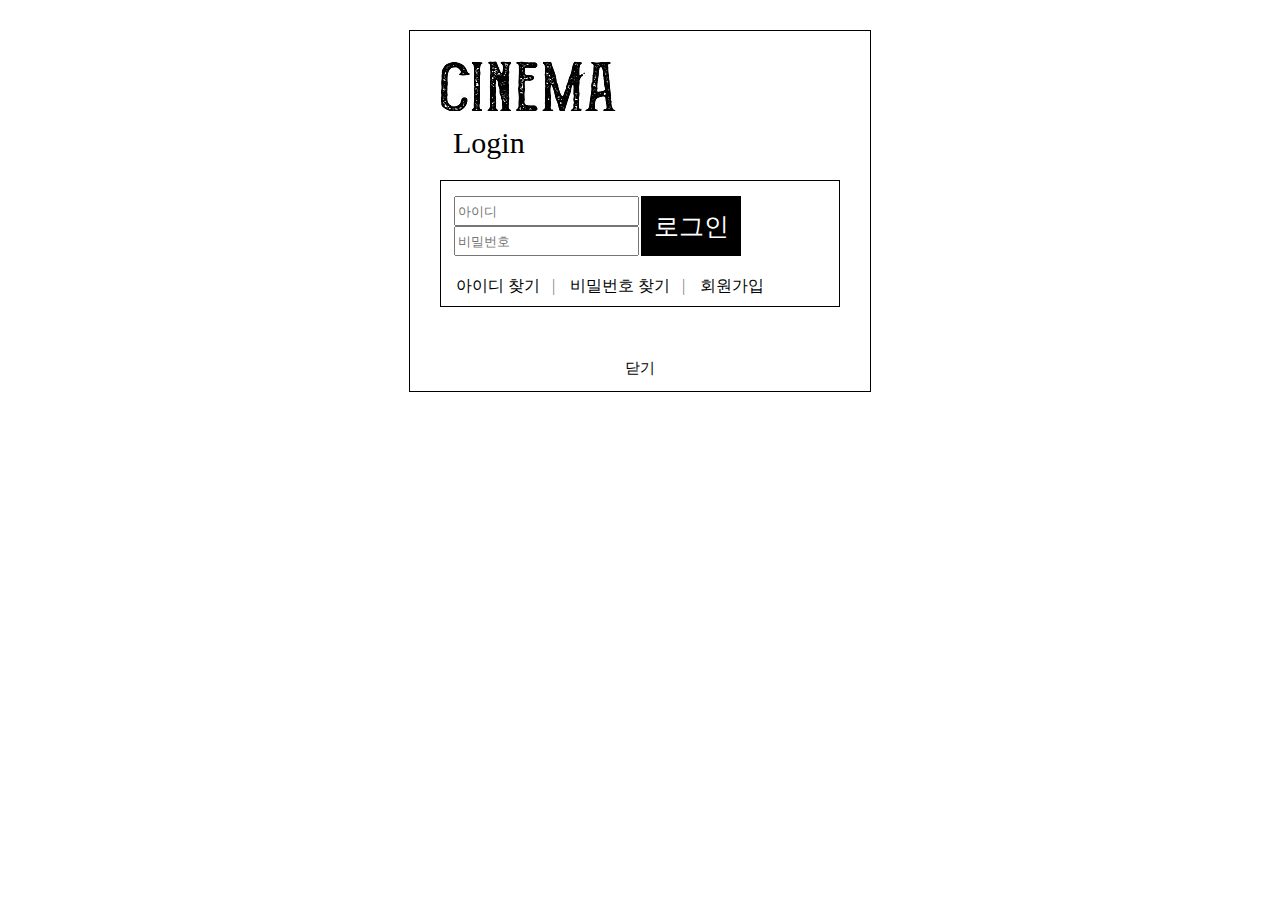
<file: login.html>
<!DOCTYPE html>
<html lang="en">
<head>
    <meta charset="UTF-8">
    <meta name="viewport" content="width=device-width, initial-scale=1.0">
    <title>login</title>
</head>
<body onload="login_html()">
    <script src="js/movieList.js"></script>
</body>
</html>
</file>
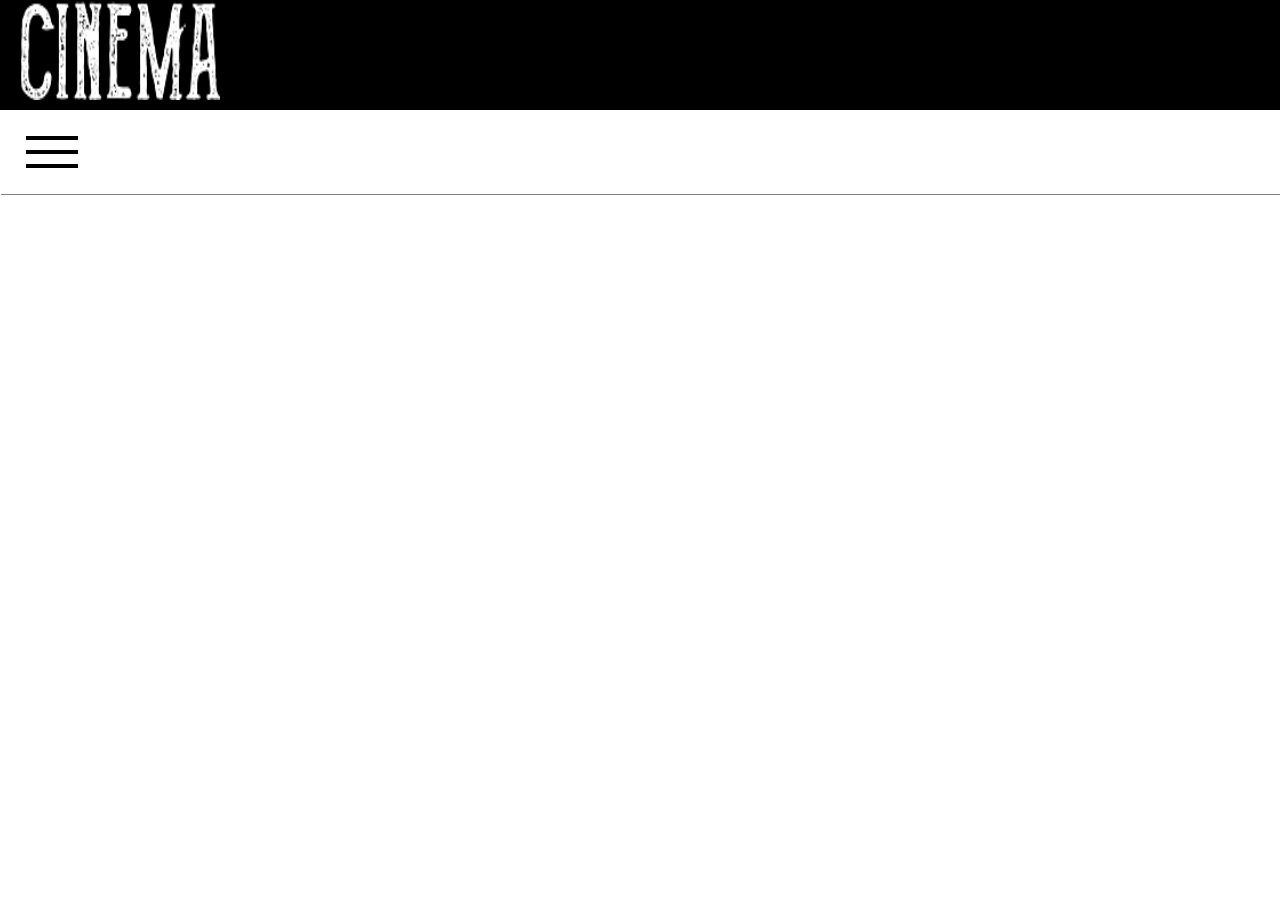
<file: movie_detail.html>
<!DOCTYPE html>
<html lang="ko">
<head>
    <meta charset="UTF-8">
    <meta name="viewport" content="width=device-width, initial-scale=1.0">
    <title>Document</title>
    <script src="https://code.jquery.com/jquery-3.5.1.js" integrity="sha256-QWo7LDvxbWT2tbbQ97B53yJnYU3WhH/C8ycbRAkjPDc=" crossorigin="anonymous"></script>
</head>
<body onload="movie_detail()">
    <script src="js/movieList.js"></script>
</body>
</html>
</file>
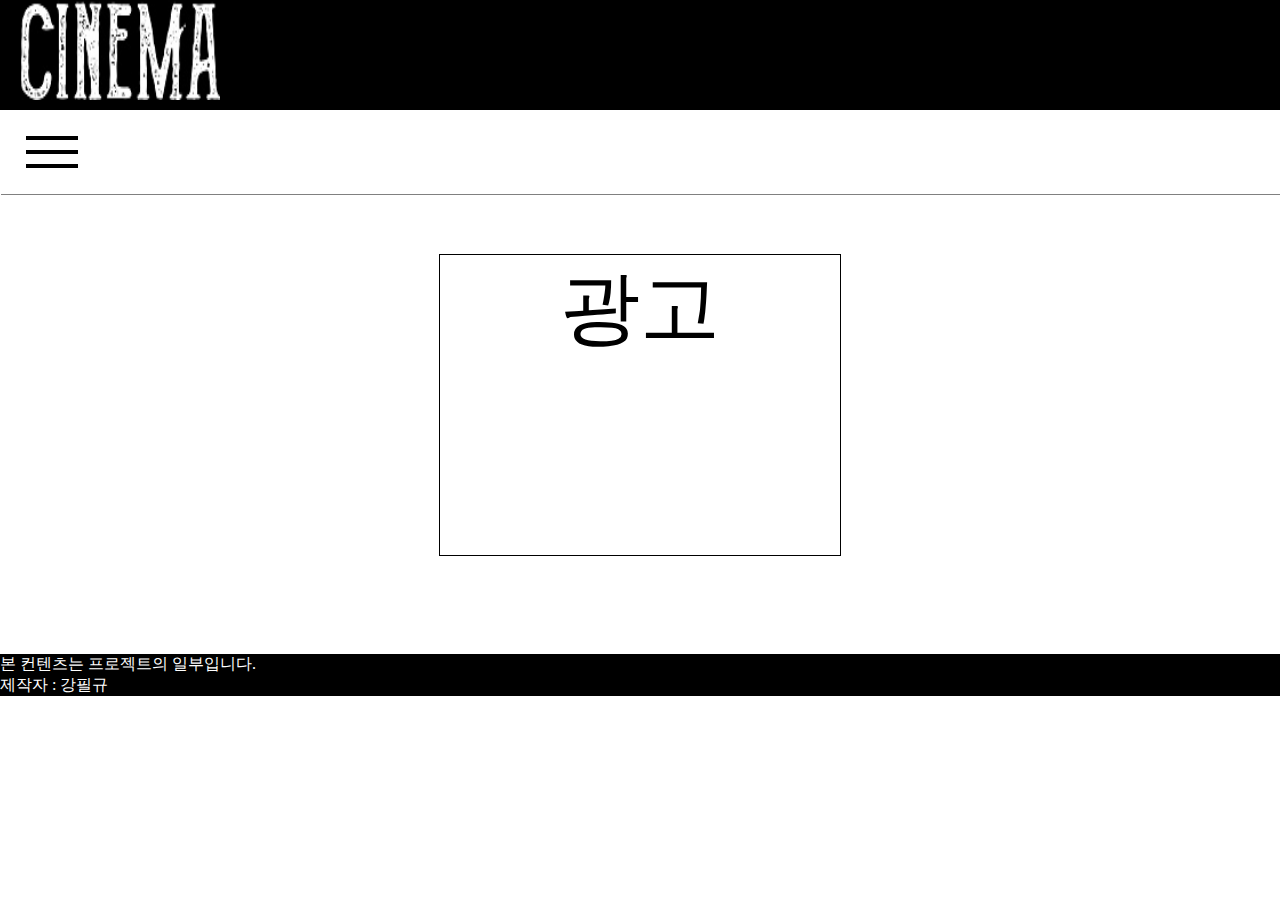
<file: movie_list.html>
<!DOCTYPE html>
<html lang="ko">

<head>
    <meta charset="UTF-8">
    <meta name="viewport" content="width=device-width, initial-scale=1.0">
    <title>영화목록</title>
    <script src="js/movieList.js"></script>
    <script src="https://code.jquery.com/jquery-3.5.1.js" integrity="sha256-QWo7LDvxbWT2tbbQ97B53yJnYU3WhH/C8ycbRAkjPDc=" crossorigin="anonymous"></script>
</head>

<body onload="movie_list()">
    
</body>

</html>
</file>
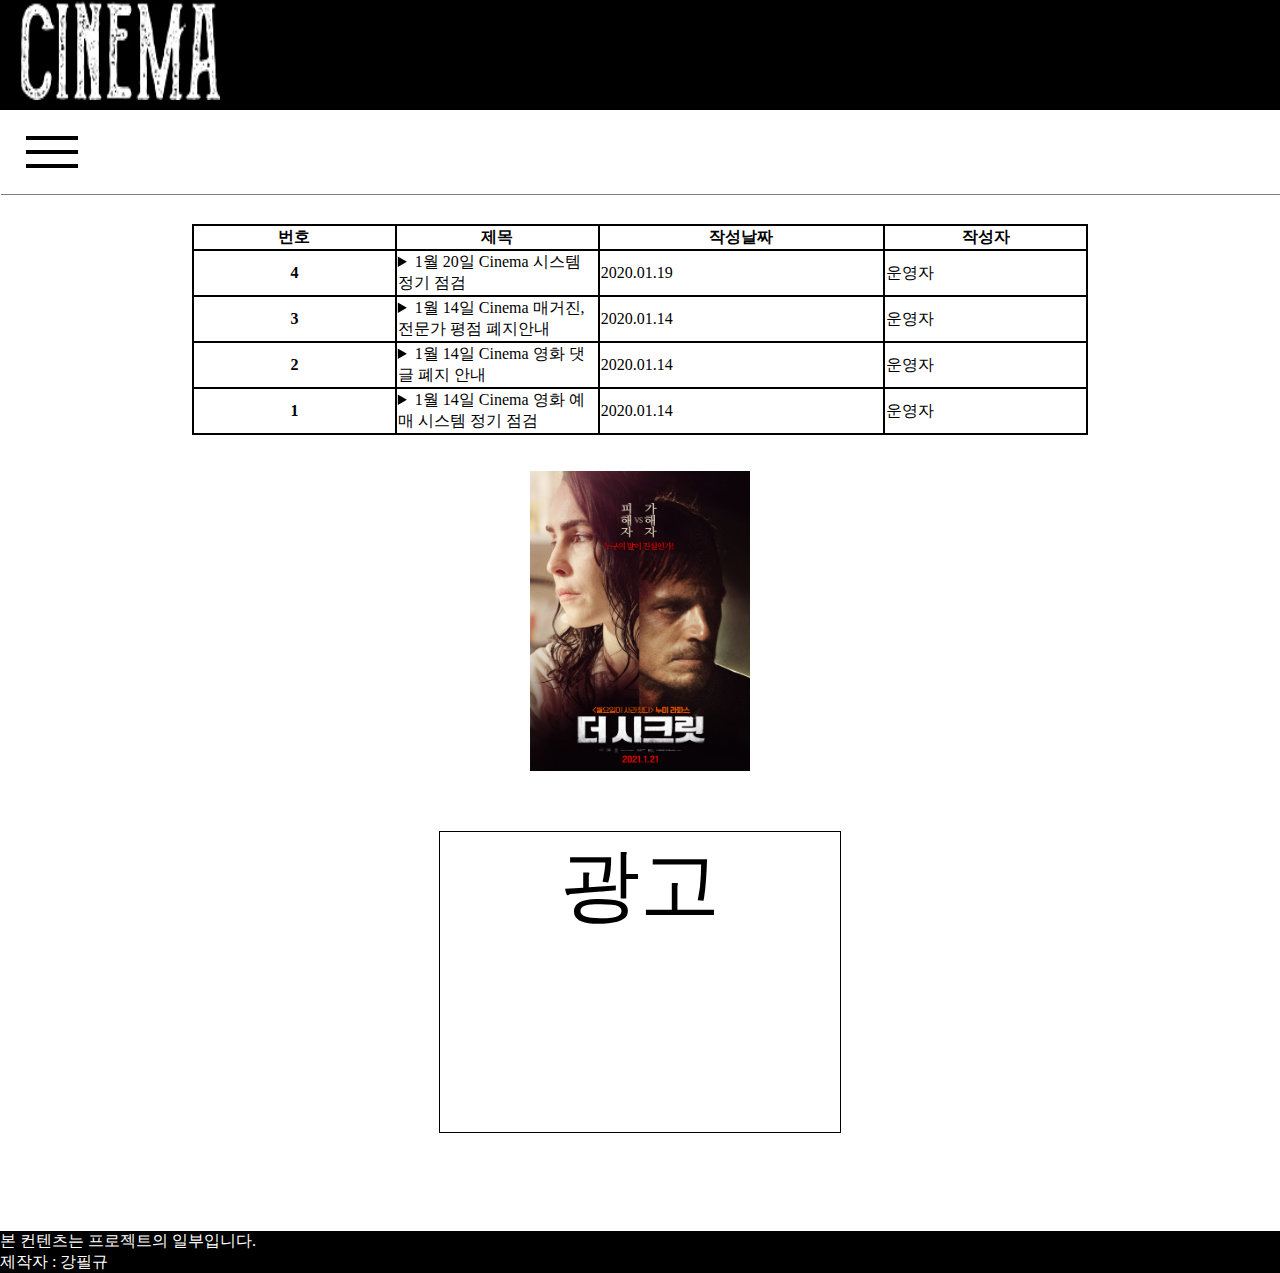
<file: notice.html>
<!DOCTYPE html>
<html lang="en">
<head>
    <meta charset="UTF-8">
    <meta name="viewport" content="width=device-width, initial-scale=1.0">
    <title>공지사항</title>
    <script src="./js/movieList.js"></script>
    <script src="https://code.jquery.com/jquery-3.5.1.js" integrity="sha256-QWo7LDvxbWT2tbbQ97B53yJnYU3WhH/C8ycbRAkjPDc=" crossorigin="anonymous"></script>
</head>
<body onload="notice()">
</body>
</html>
</file>
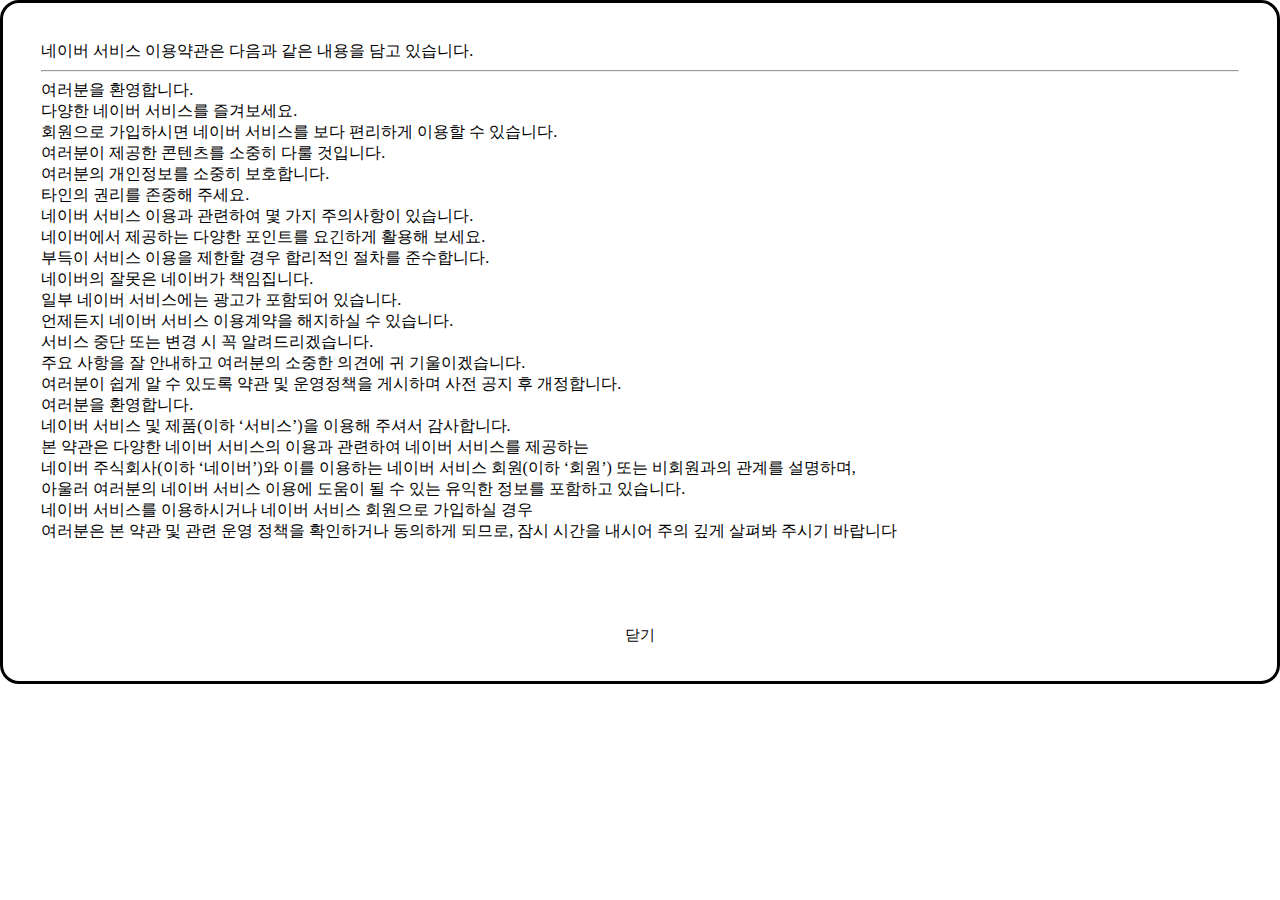
<file: terms_of_service.html>
<!DOCTYPE html>
<html lang="ko">

<head>
    <meta charset="UTF-8">
    <meta name="viewport" content="width=device-width, initial-scale=1.0">
    <title>이용약관</title>
    <link rel="stylesheet" href="css/maincss.css">
    <script src="https://code.jquery.com/jquery-3.5.1.js"
        integrity="sha256-QWo7LDvxbWT2tbbQ97B53yJnYU3WhH/C8ycbRAkjPDc=" crossorigin="anonymous"></script>
</head>

<body>
    <div id='terms-panel'>
        <div id="termsCon">
            네이버 서비스 이용약관은 다음과 같은 내용을 담고 있습니다.<br>
            <hr>
            여러분을 환영합니다.<br>
            다양한 네이버 서비스를 즐겨보세요.<br>
            회원으로 가입하시면 네이버 서비스를 보다 편리하게 이용할 수 있습니다.<br>
            여러분이 제공한 콘텐츠를 소중히 다룰 것입니다.<br>
            여러분의 개인정보를 소중히 보호합니다.<br>
            타인의 권리를 존중해 주세요.<br>
            네이버 서비스 이용과 관련하여 몇 가지 주의사항이 있습니다.<br>
            네이버에서 제공하는 다양한 포인트를 요긴하게 활용해 보세요.<br>
            부득이 서비스 이용을 제한할 경우 합리적인 절차를 준수합니다.<br>
            네이버의 잘못은 네이버가 책임집니다.<br>
            일부 네이버 서비스에는 광고가 포함되어 있습니다.<br>
            언제든지 네이버 서비스 이용계약을 해지하실 수 있습니다.<br>
            서비스 중단 또는 변경 시 꼭 알려드리겠습니다.<br>
            주요 사항을 잘 안내하고 여러분의 소중한 의견에 귀 기울이겠습니다.<br>
            여러분이 쉽게 알 수 있도록 약관 및 운영정책을 게시하며 사전 공지 후 개정합니다.<br>
            여러분을 환영합니다.<br>
            네이버 서비스 및 제품(이하 ‘서비스’)을 이용해 주셔서 감사합니다.<br>
            본 약관은 다양한 네이버 서비스의 이용과 관련하여 네이버 서비스를 제공하는<br>
            네이버 주식회사(이하 ‘네이버’)와 이를 이용하는 네이버 서비스 회원(이하 ‘회원’) 또는 비회원과의 관계를 설명하며,<br>
            아울러 여러분의 네이버 서비스 이용에 도움이 될 수 있는 유익한 정보를 포함하고 있습니다.<br>
            네이버 서비스를 이용하시거나 네이버 서비스 회원으로 가입하실 경우<br>
            여러분은 본 약관 및 관련 운영 정책을 확인하거나 동의하게 되므로, 잠시 시간을 내시어 주의 깊게 살펴봐 주시기 바랍니다<br>
            <div class="termsCloseBtn1" onclick="closeTerm()">닫기</div>
        </div>
    </div>
    <script>
        function closeTerm() {
            var terms = confirm("페이지를 닫습니다.")
            if (terms == true) {
                window.close();
            }

        }
    </script>
</body>

</html>
</file>
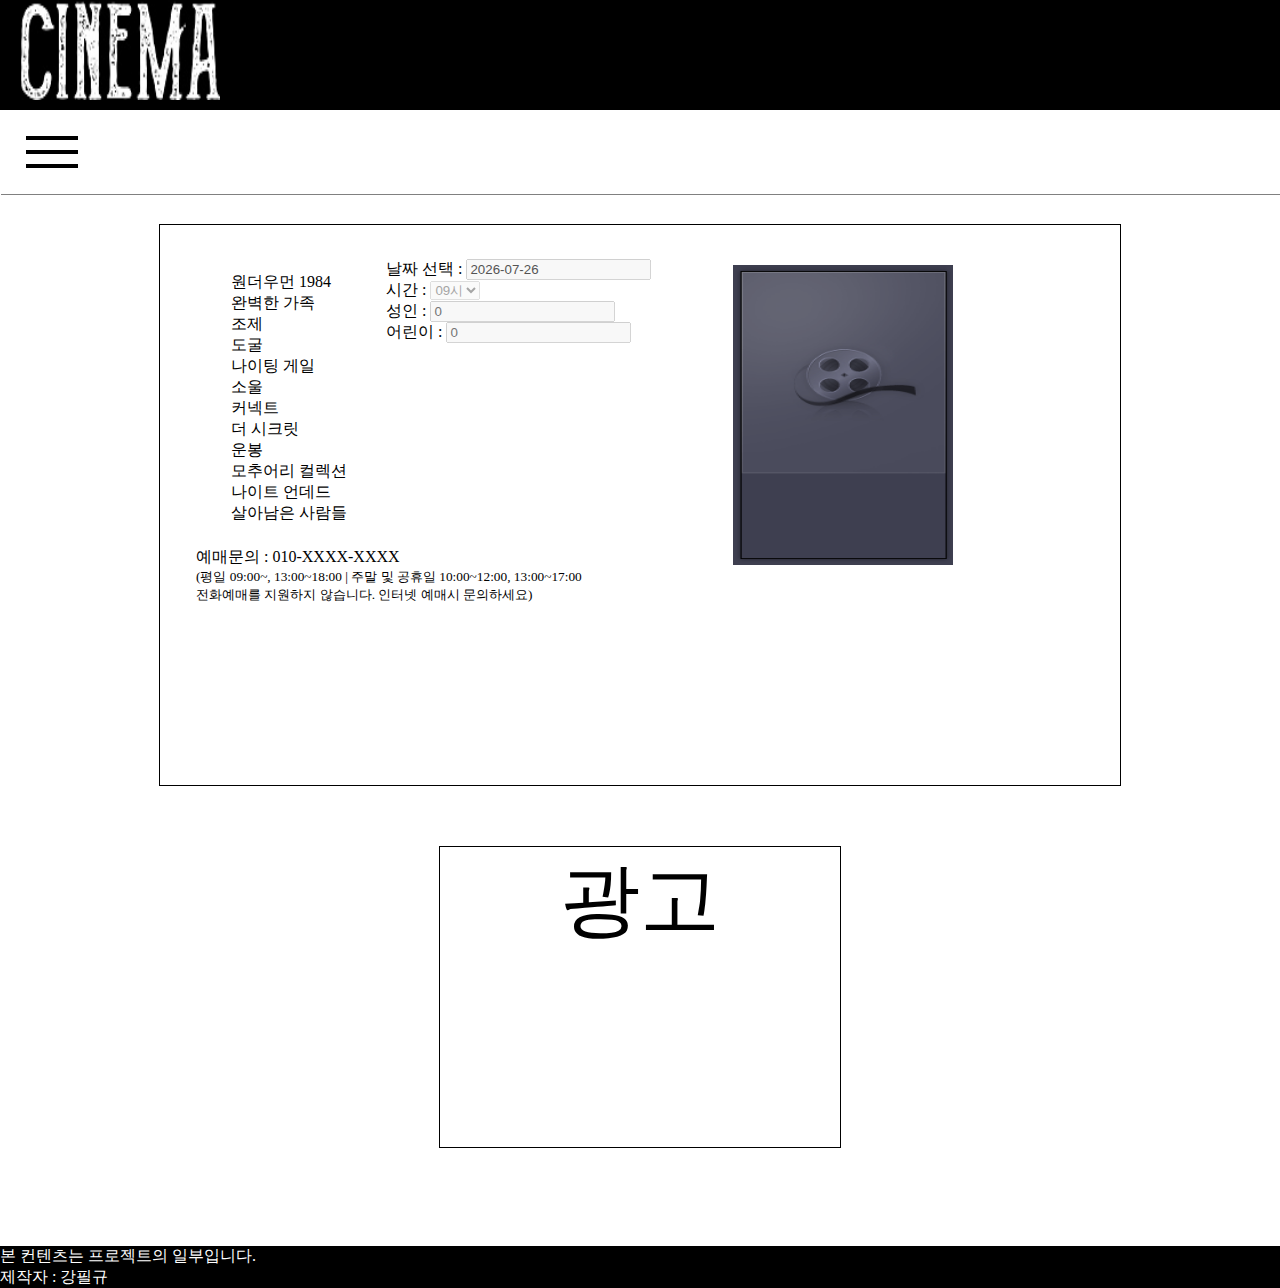
<file: ticketing.html>
<!DOCTYPE html>
<html lang="ko">
<head>
    <meta charset="UTF-8">
    <meta name="viewport" content="width=device-width, initial-scale=1.0">
    <title>Document</title>
    <link rel="stylesheet" href="libs/jquery-ui-1.12.1/jquery-ui.min.css">
    <script src="./libs/jquery-3.5.1.min.js"></script>
    <script src="libs/jquery-ui-1.12.1/jquery-ui.min.js"></script>
</head>
<body onload="doTicketing()">
    <script src="js/movieList.js"></script>
</body>
</html>
</file>
<file: css/maincss.css>
body{
    background-color: white;
    color: black;
    margin:0;
    
}




#Index-body{
    margin: auto;
    width: 1260px;
    position: relative;
    top: 160px;
    height: 500px;
    color: black;
}
#Index-sub-left{
    display: inline-block;
    vertical-align: top;
    width: 180px;
    height: 570px;
    text-align: center;
}
#Index-main-Image{
    width: 200px;
    height: 300px;
    border: none;
}
.Index-Header-title{
    text-align: center;
    display: inline-block;
    margin-bottom: 30px;
}
.IndexBtns{
    display: inline-block;
    width: 15px;
    height: 15px;
    top: 300px;
    margin: 10px;
    border: 2px solid black;
    border-radius: 20px;
    background-color: black;
}
.IndexBtns:hover{
    top: 300px;
    margin: 10px;
    border: 2px solid ;
    border-radius: 20px;
    background-color: white;
    cursor: pointer;
}

.Index-main-ad{
    margin-top: 50px;
}

#Index-main{
    display: inline-block;
    vertical-align: top;
    width: 830px;
    height: 570px;
    text-align: center;
    padding: 12px;
    padding-top: 50px;
}
#Index-sub-right{
    display: inline-block;
    vertical-align: top;
    width: 180px;
    height: 570px;
    text-align: center;
}
#Index-sub-right div{
    margin-top: 20%;
}
#Index-sub-left div{
    margin-top: 20%;
}
  #indexBody{
      z-index: 5;
      background-image: url('../image/Indexscreen.jpg');
      background-repeat: no-repeat;
      background-size: cover;
      color: white;
      margin: 0;
      padding: 0;
      height: auto;
      width: auto;
  }
  
 
  .index-btn{
      font-size: 30px;
      color: black;
      border: 0;
      margin-bottom: 30px;
    }
  
  .index-btn:hover{
    cursor: pointer;
    }

.allmov,#notice,#terms_of_service{
	cursor: pointer;
}
.allmov > ul{
	display: none;
    cursor: pointer;
}
.allmov:hover > ul{
    display: block;
    
}
#oneBtn:hover,#twoBtn:hover{
    background-color: #D9CDBC;
}
ul{
	list-style: none;
}
#sel-sub{
    margin-top: 3px;
    margin-left: 4px;
}
#header-div{
    background-color: black;
}
#header-div img{
    width: 200px;
    height: 100px;
}
#detail_summary{
    padding-top: 5px;
    border-top: 2px dotted black;
    background-color: #F0F2F3;
    color: black;
}
#top-detail{
    padding: 1%;
    background-color: #F0F2F3;
}

#logo{
    font-size: 100px;
    width: 210px;
    height: 110px;
    margin-left: 20px;
}
#logo:hover{
    cursor: pointer;
}
.ticketing-list{
    list-style-type: none;
    width: 150px;
}
.ticketingTitle{
    border-right: 1px solid white;
    width: auto;
    display: inline-block;
}
/* .movie-age,.mtitle{
    display: inline-block;
} */
.movie-age-image{
    width: 30px;
    height: 30px;
}
.sel{
    display: inline-block;
    top: 50px;
    vertical-align: top;
}
#selbtn{
    background-color: white;
    color: black;
    border: 2px solid white;
    /* margin-top: 15%;
    margin-left: 13%; */
    font-size: 20px;
   
}
#selbtn:disabled,#pay:disabled{
    display: none;
}
#pay{
    background-color: white;
    color: black;
    border: 2px solid white;
    margin-top: 5%;
    margin-left: 20%;
    font-size: 20px;
}
footer{
    position: relative;
    bottom:0;
    background-color: black;
    color: white;
    width: 100%;
    margin-left: 0;
    margin-right: -0.5%;
}
.ticketing_title:hover{
    background-color: #D9CDBC;
    color: black;
    cursor: pointer;

}
.termsCloseBtn{
    margin: auto;
    text-align: center;
    margin-top:  13%;
    font-size: 15px;
    margin-bottom: -3%;
    width: 50px;
    cursor: pointer;

}
.termsCloseBtn1{
    margin: auto;
    text-align: center;
    margin-top:  7%;
    font-size: 15px;
    margin-bottom: 3%;
    width: 50px;
    cursor: pointer;

}
#one{
    display: inline-block;
}
#two{
    height: 226px;
    border: 1px solid white;
    display: block;
    padding: 5px;
}
#payment{
    margin: auto;
    width: 900px;
    height: 500px;
    padding: 30px;
    border: 1px solid black;
}
.ticket-panel{
    width: 500px;
    border: 1px solid white;
    display: inline-block;
    margin: auto;
    
}
.ticketed, .ticket-panel{
    display: inline-block;
}
.ticketed{
    border: 1px solid white;
    height: 80%;
}
.ticketedImg{
    text-align: center;
    margin: auto;
    margin-top: 3%;
}
.ticketedSumm{
    margin-top: 5%;
    margin-left: 3%;
}
#pay{
    margin-left: 10%;
}


/* .movie-image{
    width: 220px;
    height: 300px;
}
.movie-panel{
    display: inline-block;
} */


/* #adultnum::placeholder , #childnum::placeholder{
    color: black;
} */

.movie_list{
    color: black;
    margin: auto;
    margin-right: 20%;
    border: 3px solid black;
    background-color: #f3f2f0;
    /* background-color: #F0F2F3; */
    width: 1090px;
    margin-bottom: 3px;
}
.moviearray{
    border-right: 3px dotted black;
}
.moviearray, .summ{
    display: inline-block;
}
.detail_btn{
    margin-top: 2%;
    margin-left: 5px;
    width: 120px;
    text-align: center;
    border-radius: 5px 5px 5px 5px;
    display: inline-block;
    
}
.detail_btn:hover{
    cursor: pointer;
}
.movieImg{
    width: 220px;
    height: 300px;
    vertical-align: middle;
    margin: 5px 5px 5px 5px;
}
.DeBtn{
    width: 25px;
    height: 25;
    background-color: white;
    vertical-align: middle;
    
}
.ticket{
    width: 25px;
    height: 25;
    background-color: white;
    vertical-align: middle;
    
}
.summ{
    width: 78%;
    vertical-align: middle;
    margin-left: 3px;
}
.mtitle{
    display: inline-block;
}
.header-ul{
    width: 50;
}
#movieSpan{
    display: inline-block;
}
.header-sub{
	color: black;
	left: 3%;
	top: 20%;
	font-size: 15px;
	width: 280px;
    height: auto;
    float: left;
}
#TicketedImg{
    width: 220px;
    height: 300px;
    border: 0;
}
.ticketed{
    display: inline-block;
    width: 300px;
    vertical-align: top;
}
#detail_body{
    width: 800px;
    border: 1px solid black;
    margin: auto;
}
#detail_img{
    width: 220px;
    height: 300px;
}
#detail_image, #detail_link{
    display: inline-block;
}
#detail_link{
    margin-left: 30px;
}
.cont{
    margin-left: 2%;
    margin-right: 2%;
}
.in-Detail-btn{
    font-size: 26px;
    margin-top: 2%;
    color: black;
    background-color: #F0F2F3;
    border: 0px;
    
}
.logintitle{
    margin-left: 1px;
}

.in-Detail-btn:hover{
    color: black;
    cursor: pointer;
    
}

.detail_button{
    text-align: center;
}
#notice_title,.notice_movie{
    margin: auto;
    width: 70%;
}
#notice_title{
    border: 1px solid black;
    border-collapse: collapse;
}
th,td{
    border: 2px solid black;
}
details > summary::-webkit-details-marker {display: none}
th{
    width: 50px;
}
.notice_movie{
    text-align: center;
}
#notice_imgage{
    width: 220px;
    height: 300px;
}
#find-id,#find-pwd,#join{
    margin-top: 2%;
    display: inline-block;
    margin-left: 15px;
    height: 30px;
}
.login-title{
    font-size: 30px;
}
.id-pwd-input,.login_btn{
    display: inline-block;
    vertical-align: middle;
    
}
#find-id:hover,#find-pwd:hover,#join:hover{
    cursor: pointer;
}
.login_btn{
    margin-left: 2px;
}
.loginbtn:hover{
    cursor: pointer;
}
.loginbtn{
    width: 100px;
    height: 60px;
    font-size: 25px;
    background-color: black;
    color: white;
    border: 0;
}
#ID,#pwd{
	height: 30px;
}


.inputType{
    margin-left: 13px;
    margin-top: 15px;
}

.span{
    display: inline-block;
    margin-left: 3%;
    color: gray;
}
.id-sub{
    height: 30px;
    margin-top: 3%;
    margin-bottom: 2%;
}
#sorry{
    margin-left: 13px;
    margin-top: 15px;
    margin-bottom: 20px;
}
.details-td{
    cursor: pointer;
}
#terms-panel{
    color: black;
    background-color: white;
    width: auto;
    border: 3px solid black;
    border-radius: 19px;
}
#termsCon{
    margin-left: 3%;
    margin-top: 3%;
    margin-right: 3%;
}
.login_panel{
    margin: auto;
    border: 1px solid black;
    width: 400px;
    padding: 30px;
    height: 300px;
    margin-top: 30px;
}
#sorry{
    font-size: 30px;
    font-family: cursive;
}
.login-border{
    margin: auto;
    border: 1px solid black;
}
@media(max-width:425px){
    #allMovieBody{
        width: 510px;
    }
    #noticeBody{
        width: 510px;
    }
    #detailBody{
        width: 510px;
    }
    #header-div{
        width: auto;
    }
    .dropHeader{
        width: 510px;
    }
    .movie_list{
        width: 510px;
    }
    .moviearray{
        border: 0;
        padding: 2px;
    }
    #movieSpan{
        display: none;
    }
    #relB{
        display: none;
    }
    .moviearray,.summ{
        margin-left: 100px;
    }
    #footer{
        width: auto;
        bottom:0;
    }
    #detail_body{
        width: 280px;
        border: 0;
        margin: auto;
    }
    .main_detail{
        padding: 10px;
        width: 280px;
        background-color: #F0F2F3;
        border: 1px dotted black;
    }
    .div_header{
        background-color: red;
    }
    .main_detail{
        margin-left: 1px;
    }
    #payment{
        margin-left: 10px;
    }
    #adPanel{
        width: 300px;
        height: 200px;
        margin: auto;
    }
    #ad{
        width: 190px;
        height: 100px;
        margin: auto auto auto auto;
        border: 1px solid black;
        margin-top: 60px;
        vertical-align: middle;
    }
    #paymentBody{
        width: 965px;
    }
    /* #Index-body{
        width: ;
        border: ;
    } */
    #Index-body{
        width: 200px;
        top: 80px;
    }
    #Index-main-Image{
        width: 80px;
        height: 150px;
    }
    .Index-main-ad{
        margin-top: 0;
    }
    .IndexBtns{
        width: 15px;
        height: 15px;
        margin-top: -2px;
    }
    #Index-main-title{
        font-size: 1px;
    }
    #indexBody{
        background-size: 750px auto;
        margin: auto;
        font-size: 13px;
        width: 500px;

    }
    #Index-sub-left{
        width: 100px;
        font-size: 20px;
        
    }
    #Index-main{
        width: 524px
    }
    #Index-sub-right{
        width: 100px;
        
    }
    .index-btn{
        font-size: 20px;
    }
}
@media(max-width:768px){
    .movie_list{
        width: 400px;
        margin: auto;
    }
    #paymentBody{
        width: 965px;
    }
    .moviearray{
        border: 0;
        margin-left: 90px;
    }
    .dropHeader{
        width: 80px;
    }
    #relB{
        display: none;
    }
    .summ{
        /* margin-left: 40px; */
    }
    .main_detail{
        padding: 10px;
        width: 455px;
        background-color: #F0F2F3;
        border: 0;
    }
    #detail_link{
        display: inline;
        margin-left: 3px;
    }
    #detail_image{
        margin: auto;
        text-align: center;
    }
    #detail_body{
        width: 455px;
        margin: auto;
    }
    th .table-title{
        width: auto;
    }
    
    

    #Index-body{
        width: 800px;
        top: 80px;
    }
    #Index-main-Image{
        width: 80px;
        height: 150px;
    }
    .Index-main-ad{
        margin-top: 0;
    }
    .IndexBtns{
        width: 15px;
        height: 15px;
        margin-top: -2px;
    }
    #Index-main-title{
        font-size: 1px;
    }
    #indexBody{
        background-size: 768px 576px;
        margin: auto;
        font-size: 13px;
        width: 1000px;

    }
    #Index-sub-left{
        width: 100px;
        font-size: 10px;
        
    }
    #Index-main{
        width: 524px
    }
    #Index-sub-right{
        width: 100px;
        
    }
    .index-btn{
        font-size: 20px;
    }


    
}
@media(max-width:1024px){
    .movie_list{
        width: 500px;
    }
    .moviearray{
        border: 0;
        text-align: center;
        margin: auto;
        width: 500px;
    }
    .summ{
        width: 500px;
        margin: 0;
    }
    .detail_btn{
        margin-left: 30px;
    }
    
    #movieSpan{
        display: none;
    }
    #Index-body{
        margin-left: 150px;
        width: 80%;
        top: 90px;
    }
    #Index-main-Image{
        width: 80px;
        height: 150px;
    }
    .Index-main-ad{
        margin-top: 0;
    }
    .IndexBtns{
        width: 15px;
        height: 15px;
        margin-top: -2px;
    }
    #Index-main-title{
        font-size: 17px;
    }
    #indexBody{
        background-size: 1024px 768px;
        margin: auto;
        font-size: 20px;

    }
    #detail_body{
        border: 0;
    }
    #Index-sub-left{
        width: 100px;
        font-size: 20px;
        
    }
    #Index-main{
        width: 490px;
        padding-top: 3px;
    }
    #Index-sub-right{
        width: 100px;
        
    }
    .index-btn{
        font-size: 20px;
    }
    .indexContainer{
        width: 1000px;
        height: 285.2px;
        transition: transForm 1.5s;
        text-align: left;
        margin-left: 0;
    }
    #indexBtn{
        margin: auto;
        text-align: center;
    }
    #indexBtn button:hover{
        background-color: white;
        border-radius: 30px;
    }
    .outcontainer{
        overflow: hidden;
        width: 200px;
        margin: auto;
    }
    .innerImage{
        height: 285.2px;
        display: inline-block;
    }
    .innerImage img{
        width: auto;
        height: 285.2px;
    }
}
#indexText{
    font-size: 23px;
    margin-bottom: 13px;
}
.bar{
    border: 1px solid black;
}
th .notice_date,td .notice_date{
    width: 10px;
}
.div_header{
    width: 100%;
    background-color: white;
    margin-bottom: 30px;
    box-shadow: 1px 1px gray;
    margin-right: 0;
    margin-left: 0;
}
#indexBtn button{
    width: 30px;
    height: 30px;
    border-radius: 30px;
    margin-top: 15px;
    margin-left: 13px;
    background-color: black;
}
#indexBtn button:hover{
    background-color: gray;
}

.dropHeader{
    width: 80px;
    margin-left: 10px;
}

.dropbtn {
    background-color: white;
    color: black;
    padding: 16px;
    font-size: 16px;
    cursor: pointer;
}
#Index-main-title{
    margin-top: 10px;
    font-size: 20px;
}
.dropdown {
    position: relative;
    margin-left: 5%;
    display: inline-block;
}
.header-sub {
    display: none;
    position: absolute;
    background-color: #f9f9f9;
    min-width: 160px;
    box-shadow: 0px 8px 16px 0px rgba(0,0,0,0.2);
    z-index: 1;
}
.header-sub li {
    color: black;
    padding: 12px 16px;
    text-decoration: none;
    display: block;
}
#adPanel{
    width: 500px;
    height: 400px;
    margin: auto;
}
#ad{
    width: 400px;
    height: 300px;
    margin: auto auto auto auto;
    border: 1px solid black;
    margin-top: 60px;
    text-align: center;
    font-size: 80px;
}
#adPanel, footer{
    display: block;
}
.header-sub li:hover, .header-sub li ul li:hover{
    background-color: #f1f1f1
}
.dropHeader:hover .header-sub {
    display: block;
}
.dropHeader:hover .dropbtn {
    background-color: #b4ad98;
}
.con:hover .top{
    -webkit-transform: translateY(15px) rotateZ(45deg);
    -moz-transform: translateY(15px) rotateZ(45deg);
    -ms-transform: translateY(15px) rotateZ(45deg);
    -o-transform: translateY(15px) rotateZ(45deg);
    transform: translateY(15px) rotateZ(45deg);
    
  }

  .con:hover .bottom {
    -webkit-transform: translateY(-15px) rotateZ(-45deg);
    -moz-transform: translateY(-15px) rotateZ(-45deg);
    -ms-transform: translateY(-15px) rotateZ(-45deg);
    -o-transform: translateY(-15px) rotateZ(-45deg);
    transform: translateY(-15px) rotateZ(-45deg);
  }

  .con:hover .middle {
    width: 0;
  } 
.bar {
    -webkit-transition: all .7s ease;
    -moz-transition: all .7s ease;
    -ms-transition: all .7s ease;
    -o-transition: all .7s ease;
    transition: all .7s ease;
 }
 table{
     background-color: white;
     color: black;
 }
.bar {
    display: block;
    height: 2px;
    width: 50px;
    background: black;
    margin: 10px auto;
  }
.col {
    display: inline-block;
    width: 24%;
    text-align: center;
    height: auto;
    position: relative;
  }
.con {
    width: auto;
    margin: 0 auto;
    -webkit-transition: all .7s ease;
    -moz-transition: all .7s ease;
    -ms-transition: all .7s ease;
    -o-transition: all .7s ease;
    transition: all .7s ease;
  }
  .Index-main-img{
    /* transition: transForm 0.5s; */
  }
/*-------------------------------------------------------------*/
.indexContainer{
    width: 20000px;
    transition: transForm 0.5s;
    text-align: left;
    margin-left: 0;
}
#indexBtn{
    margin: auto;
    text-align: center;
}
.outcontainer{
    overflow: hidden;
    width: 200px;
    margin: auto;
}
.innerImage{
    width: 200px;
    display: inline-block;
}
.innerImage img{
    width: 200px;
}
</file>
